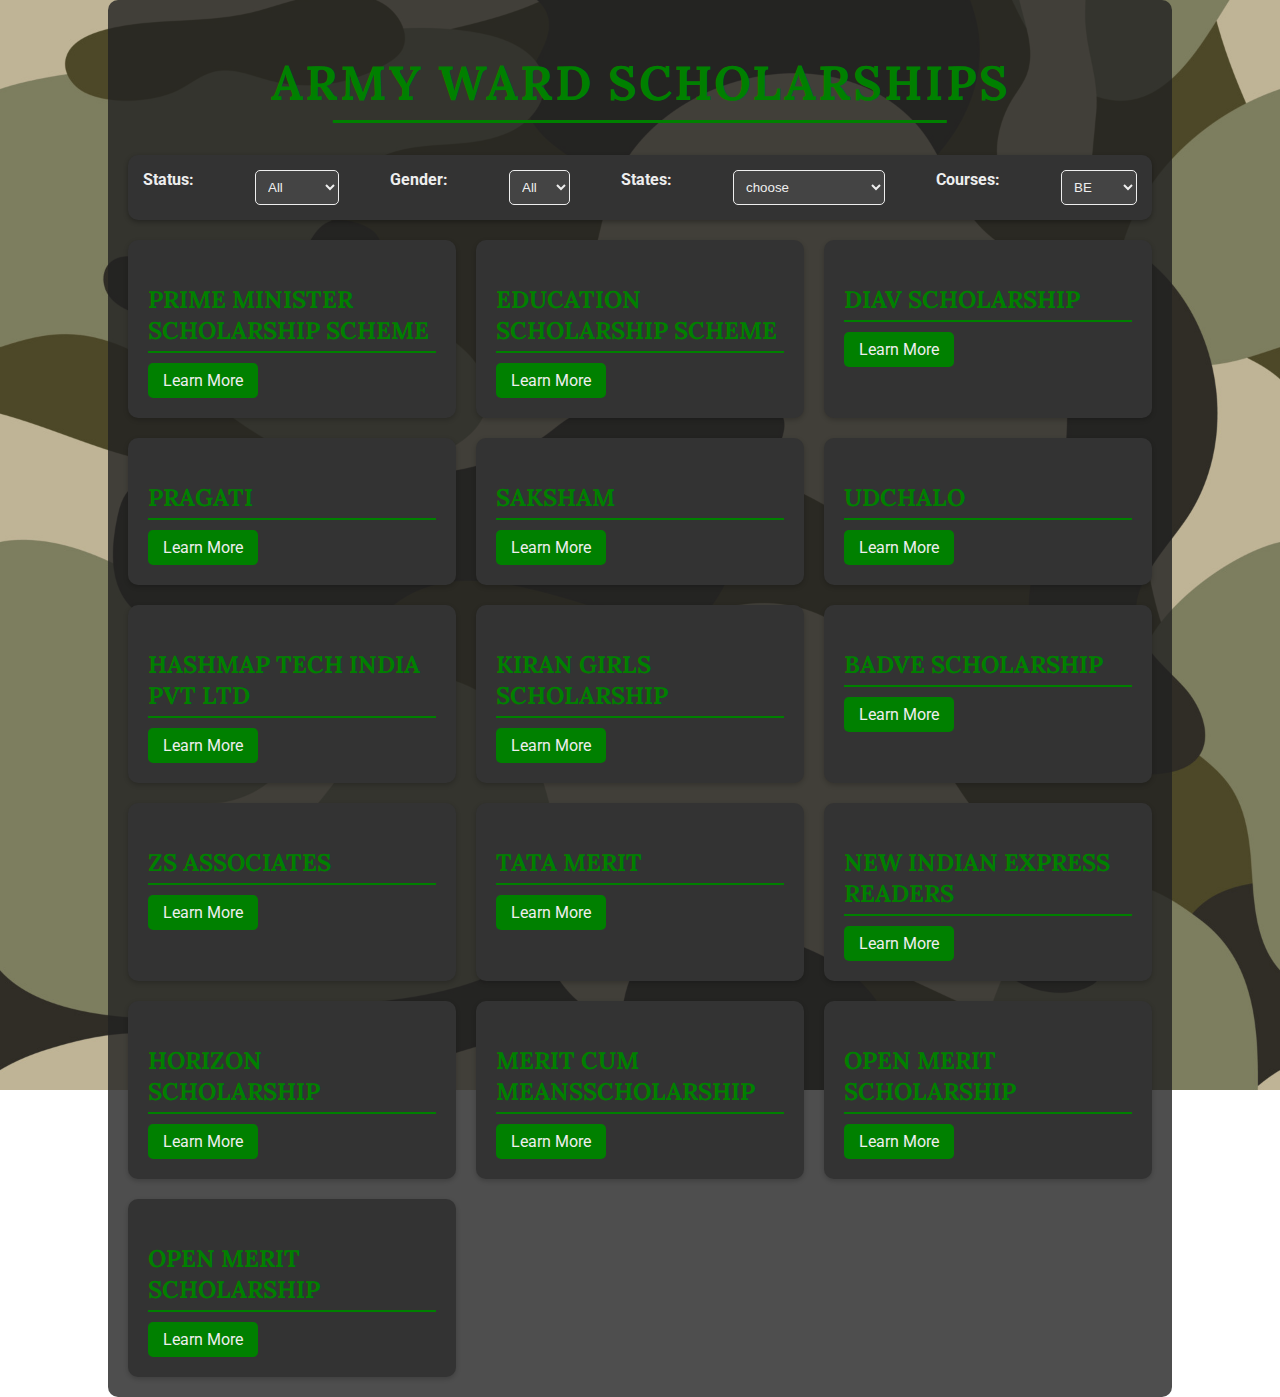
<file: index.html>
<!DOCTYPE html>
<html>
<head>
  <title>Army Ward Scholarships</title>
  <link rel="stylesheet" href="style.css">
  <link href="https://fonts.googleapis.com/css2?family=Roboto:wght@400;700&family=Lora:wght@600&display=swap" rel="stylesheet"> 
</head>
<body>
  <!-- <link rel="icon" href="images.png" type="image/png"> -->
  <div class="container">
    <header>
      <h1>Army Ward Scholarships</h1>
    </header>

    <div class="filter-options">
      <label for="status">Status:</label>
      <select id="status">
        <option value="">All</option>
        <option value="retired">Retired</option>
        <option value="widow">Widow</option>
        <option value="serving">Serving</option>
      </select>

      <label for="gender">Gender:</label>
      <select id="gender">
        <option value="">All</option>
        <option value="boy">Boy</option>
        <option value="girl">Girl</option>
      </select>

      <label for="states">States:</label>
<select id="states">
  <option value="choose">choose</option>
  <option value="andhra_pradesh">Andhra Pradesh</option>
  <option value="arunachal_pradesh">Arunachal Pradesh</option>
  <option value="assam">Assam</option>
  <option value="bihar">Bihar</option>
  <option value="chhattisgarh">Chhattisgarh</option>
  <option value="goa">Goa</option>
  <option value="gujarat">Gujarat</option>
  <option value="haryana">Haryana</option>
  <option value="himachal_pradesh">Himachal Pradesh</option>
  <option value="jharkhand">Jharkhand</option>
  <option value="karnataka">Karnataka</option>
  <option value="kerala">Kerala</option>
  <option value="madhya_pradesh">Madhya Pradesh</option>
  <option value="maharashtra">Maharashtra</option>
  <option value="manipur">Manipur</option>
  <option value="meghalaya">Meghalaya</option>
  <option value="mizoram">Mizoram</option>
  <option value="nagaland">Nagaland</option>
  <option value="odisha">Odisha</option>
  <option value="punjab">Punjab</option>
  <option value="rajasthan">Rajasthan</option>
  <option value="sikkim">Sikkim</option>
  <option value="tamil_nadu">Tamil Nadu</option>
  <option value="telangana">Telangana</option>
  <option value="tripura">Tripura</option>
  <option value="uttar_pradesh">Uttar Pradesh</option>
  <option value="uttarakhand">Uttarakhand</option>
  <option value="west_bengal">West Bengal</option>
</select>

      </select>

      <label for="courses">Courses:</label>
      <select id="courses">
        <option value="be">BE</option>
        <option value="btech">BTech</option>
        <option value="bca">BCA</option>
        <option value="bsc">BSc</option>
        <option value="barch">BArch</option>
      </select>
    </div>

    <div class="scholarship-list">
      <!-- Scholarship items will be added here dynamically -->
    </div>
  </div>

  <script src="script.js"></script>
</body>
</html>
</file>
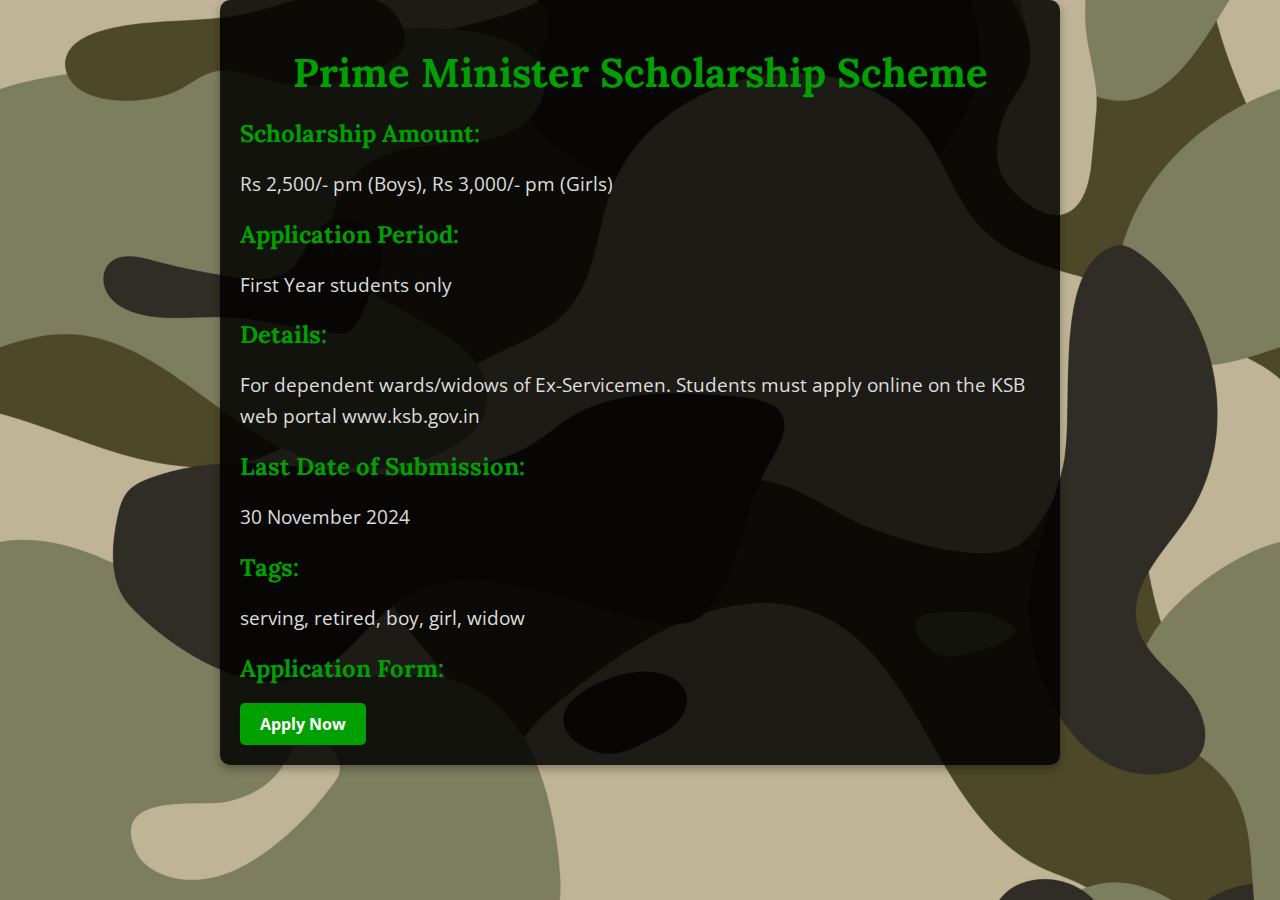
<file: scholarship1.html>
<!DOCTYPE html>
<html>
<head>
  <title>Prime Minister Scholarship Scheme</title>
  <link href="https://fonts.googleapis.com/css2?family=Lora:wght@700&family=Open+Sans:wght@400;600&display=swap" rel="stylesheet">
  <style>
    body {
      font-family: 'Open Sans', sans-serif;
      margin: 0;
      padding: 0;
      background-image: url(vecteezy_camouflage-seamless-pattern-green-black-and-khaki-color_13800553.jpg);
      background-size: cover;
      background-position: center;
      background-attachment: fixed;
      color: #ddd;
    }
    .container {
      max-width: 800px;
      margin: auto;
      background-color: rgba(0, 0, 0, 0.85); /* Semi-transparent black for readability */
      color: #fff;
      padding: 20px;
      border-radius: 10px;
      box-shadow: 0 4px 8px rgba(0, 0, 0, 0.3);
    }
    h1 {
      font-family: 'Lora', serif;
      text-align: center;
      color: #00a000;
      font-size: 2.5em;
      margin-bottom: 20px;
    }
    h2 {
      font-family: 'Lora', serif;
      color: #00a000;
      font-size: 1.5em;
      margin-top: 15px;
    }
    p {
      font-family: 'Open Sans', sans-serif;
      font-size: 1.2em;
      color: #ddd;
      line-height: 1.6;
    }
    a {
      font-family: 'Open Sans', sans-serif;
      display: inline-block;
      background-color: #00a000;
      color: #fff;
      padding: 10px 20px;
      text-decoration: none;
      font-weight: bold;
      border-radius: 5px;
      transition: background-color 0.3s;
    }
    a:hover {
      background-color: #007700;
    }
  </style>
</head>
<body>
  <div class="container">
    <h1>Prime Minister Scholarship Scheme</h1>

    <div class="scholarship-details">
      <h2>Scholarship Amount:</h2>
      <p>Rs 2,500/- pm (Boys), Rs 3,000/- pm (Girls)</p>

      <h2>Application Period:</h2>
      <p>First Year students only</p>

      <h2>Details:</h2>
      <p>For dependent wards/widows of Ex-Servicemen. Students must apply online on the KSB web portal www.ksb.gov.in</p>

      <h2>Last Date of Submission:</h2>
      <p>30 November 2024</p>

      <h2>Tags:</h2>
      <p>serving, retired, boy, girl, widow</p>

      <h2>Application Form:</h2>
      <a href="https://www.desw.gov.in/prime-ministers-scholarship-scheme-pmss" target="_blank">Apply Now</a>
    </div>
  </div>
</body>
</html>
</file>
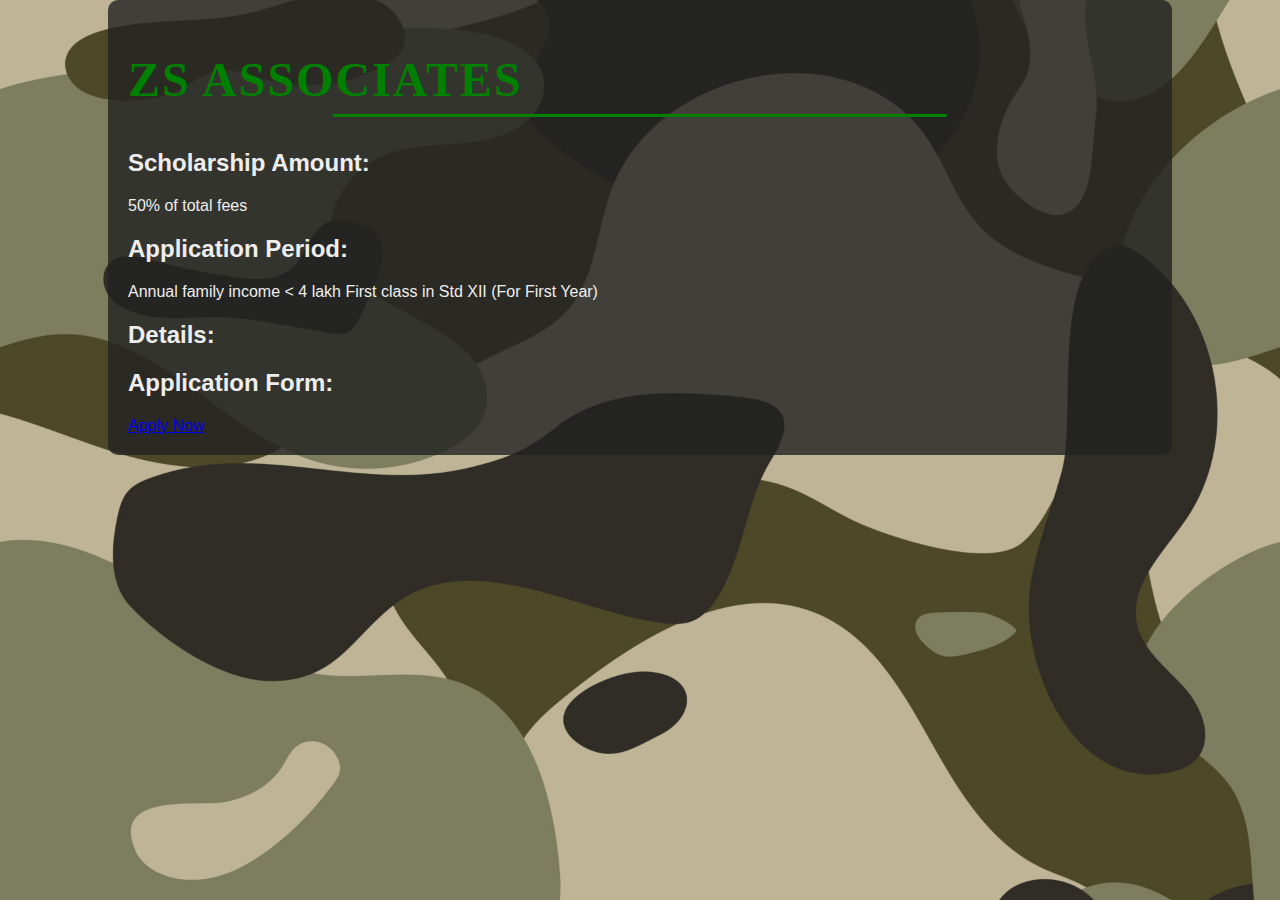
<file: scholarship10.html>
<!DOCTYPE html>
<html>
<head>
  <title>ZS ASSOCIATES</title>
  <link rel="stylesheet" href="style.css">
</head>
<body>
  <div class="container">
    <h1>ZS ASSOCIATES</h1>

    <div class="scholarship-details">
      <h2>Scholarship Amount:</h2>
      <p>50% of total fees</p>

      <h2>Application Period:</h2>
      <p>Annual family income < 4 lakh First class in Std XII (For First Year)</p>

      <h2>Details:</h2>
      <p></p>

      <h2>Application Form:</h2>
      <a href="https://www.example.com/scholarship10-form" target="_blank">Apply Now</a>
    </div>
  </div>
</body>
</html>
</file>
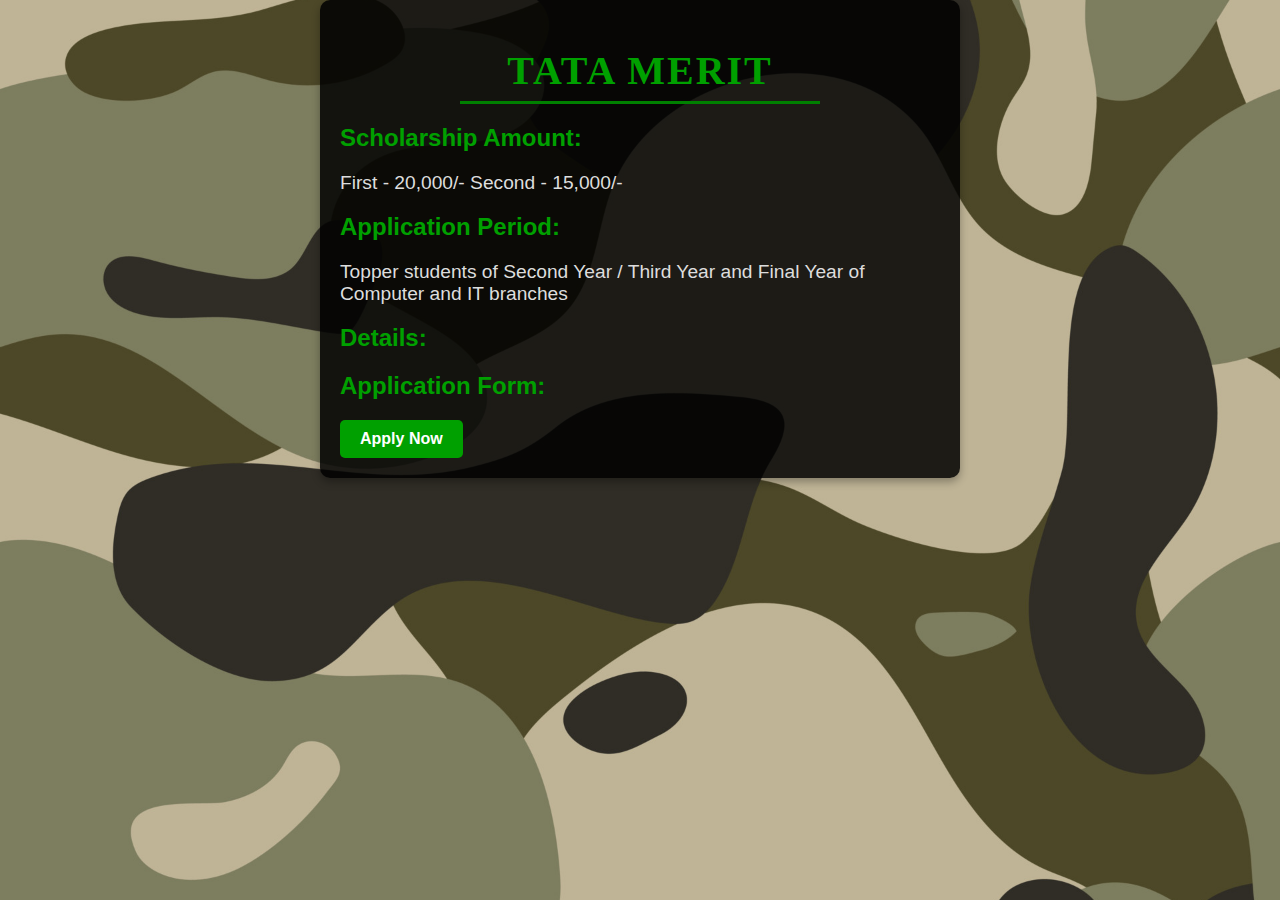
<file: scholarship11.html>
<!DOCTYPE html>
<html>
<head>
  <title>TATA MERIT</title>
  <link rel="stylesheet" href="style.css">
</head>
<style>
    body {
      font-family: Arial, sans-serif;
      margin: 0;
      padding: 0;
      background-image: url(vecteezy_camouflage-seamless-pattern-green-black-and-khaki-color_13800553.jpg); /* Use the path to the uploaded image */
      background-size: cover;
      background-position: center;
      background-attachment: fixed;
    }
    .container {
      max-width: 600px;
      margin: auto;
      background-color: rgba(0, 0, 0, 0.85); /* Semi-transparent black for readability */
      color: #fff;
      padding: 20px;
      border-radius: 10px;
      box-shadow: 0 4px 8px rgba(0, 0, 0, 0.3);
    }
    h1 {
      text-align: center;
      color: #00a000;
      font-size: 2.5em;
      margin-bottom: 20px;
    }
    h2 {
      color: #00a000;
      font-size: 1.5em;
      margin-top: 15px;
    }
    p {
      font-size: 1.2em;
      color: #ddd;
    }
    a {
      display: inline-block;
      background-color: #00a000;
      color: #fff;
      padding: 10px 20px;
      text-decoration: none;
      font-weight: bold;
      border-radius: 5px;
      transition: background-color 0.3s;
    }
    a:hover {
      background-color: #007700;
    }
  </style>
<body>
  <div class="container">
    <h1>TATA MERIT</h1>

    <div class="scholarship-details">
      <h2>Scholarship Amount:</h2>
      <p>First - 20,000/- Second - 15,000/-</p>

      <h2>Application Period:</h2>
      <p>Topper students of Second Year / Third Year and Final Year of Computer and IT branches</p>

      <h2>Details:</h2>
      <p></p>

      <h2>Application Form:</h2>
      <a href="https://www.example.com/scholarship11-form" target="_blank">Apply Now</a>
    </div>
  </div>
</body>
</html>
</file>
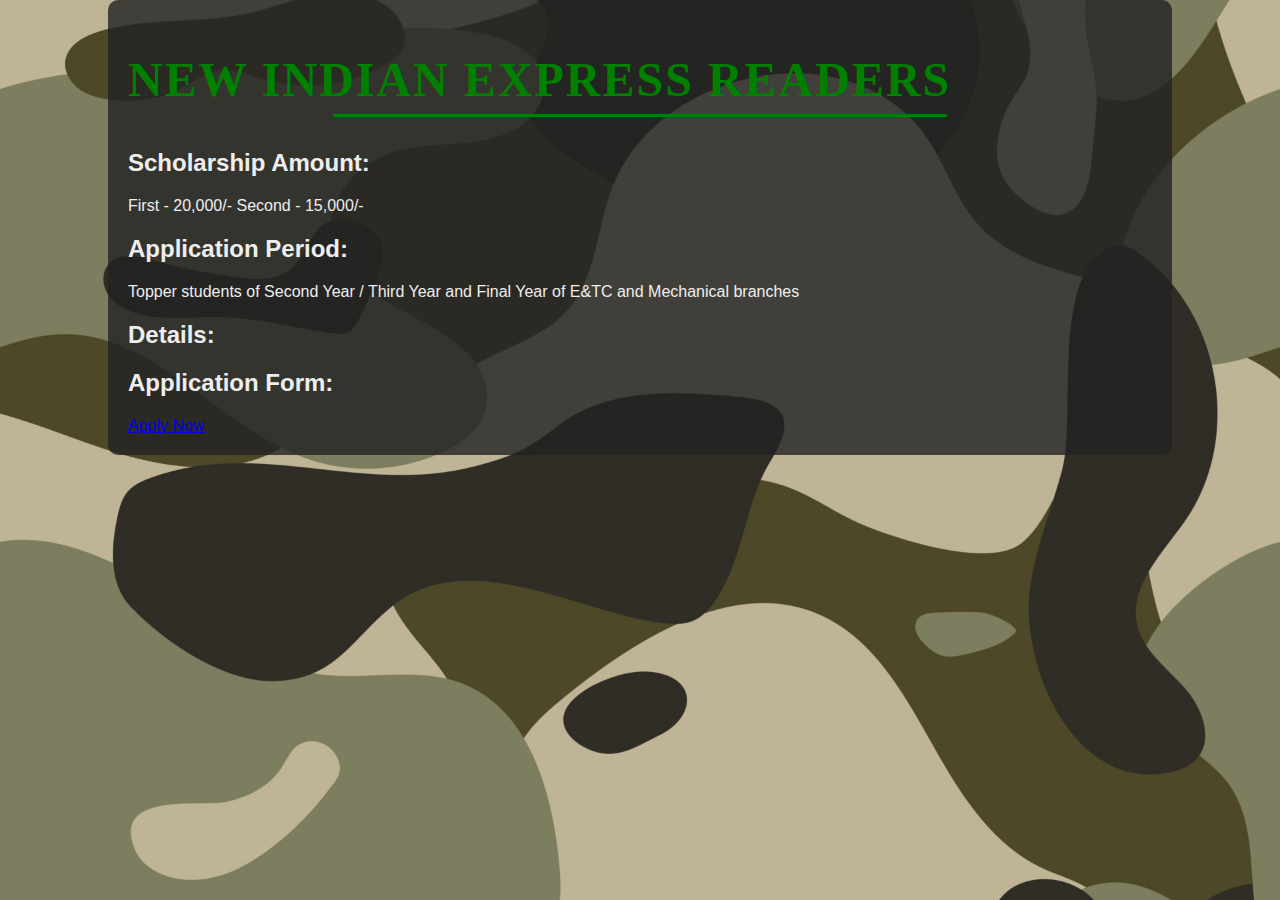
<file: scholarship12.html>
<!DOCTYPE html>
<html>
<head>
  <title>NEW INDIAN EXPRESS READERS</title>
  <link rel="stylesheet" href="style.css">
</head>
<body>
  <div class="container">
    <h1>NEW INDIAN EXPRESS READERS</h1>

    <div class="scholarship-details">
      <h2>Scholarship Amount:</h2>
      <p>First - 20,000/- Second - 15,000/-</p>

      <h2>Application Period:</h2>
      <p>Topper students of Second Year / Third Year and Final Year of E&TC and Mechanical branches</p>

      <h2>Details:</h2>
      <p></p>

      <h2>Application Form:</h2>
      <a href="https://www.example.com/scholarship12-form" target="_blank">Apply Now</a>
    </div>
  </div>
</body>
</html>
</file>
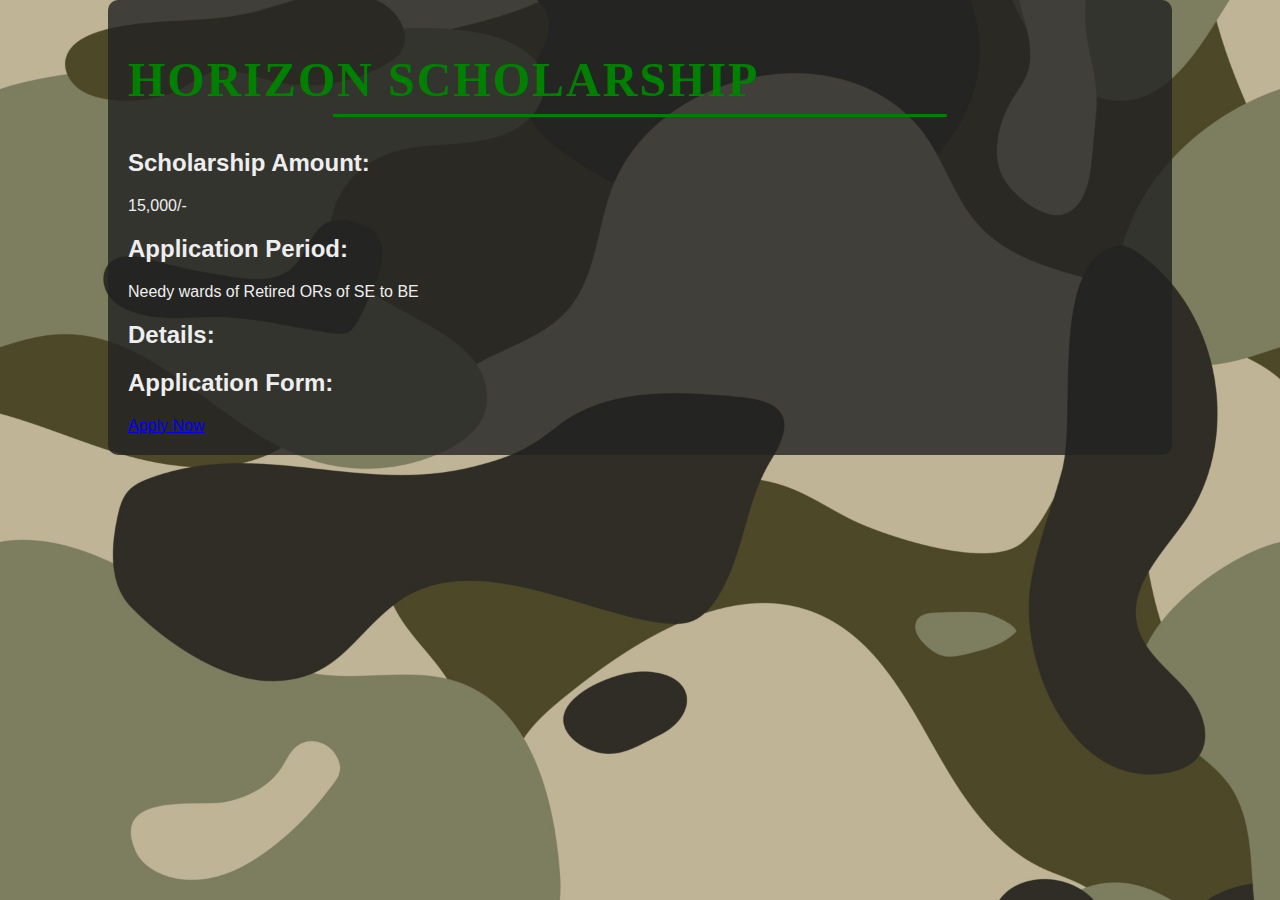
<file: scholarship13.html>
<!DOCTYPE html>
<html>
<head>
  <title>HORIZON SCHOLARSHIP</title>
  <link rel="stylesheet" href="style.css">
</head>
<body>
  <div class="container">
    <h1>HORIZON SCHOLARSHIP</h1>

    <div class="scholarship-details">
      <h2>Scholarship Amount:</h2>
      <p>15,000/-</p>

      <h2>Application Period:</h2>
      <p>Needy wards of Retired ORs of SE to BE</p>

      <h2>Details:</h2>
      <p></p>

      <h2>Application Form:</h2>
      <a href="https://www.example.com/scholarship13-form" target="_blank">Apply Now</a>
    </div>
  </div>
</body>
</html>
</file>
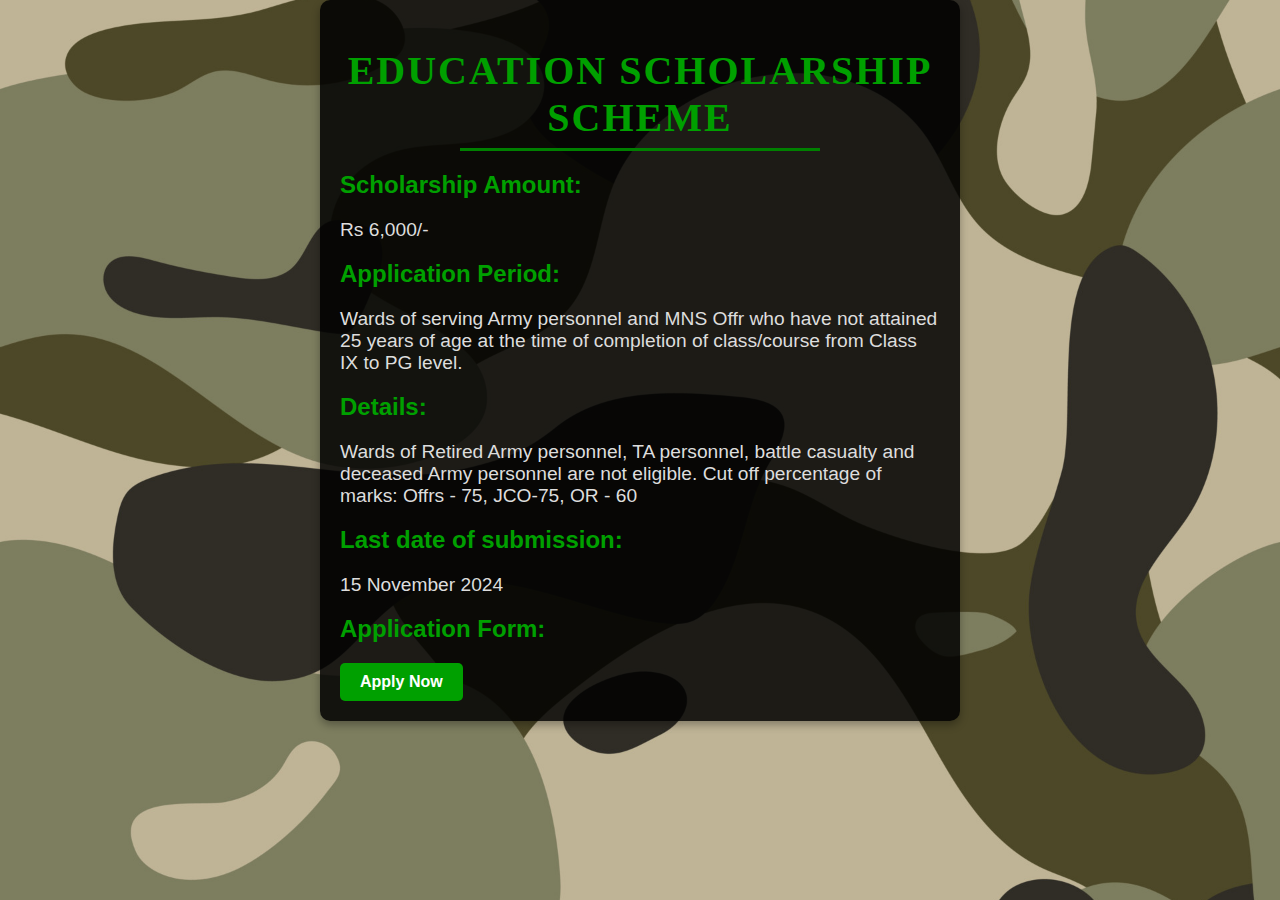
<file: scholarship2.html>
<!DOCTYPE html>
<html>
<head>
  <title>Education Scholarship Scheme</title>
  <link rel="stylesheet" href="style.css">
</head>
<style>
    body {
      font-family: Arial, sans-serif;
      margin: 0;
      padding: 0;
      background-image: url(vecteezy_camouflage-seamless-pattern-green-black-and-khaki-color_13800553.jpg); /* Use the path to the uploaded image */
      background-size: cover;
      background-position: center;
      background-attachment: fixed;
    }
    .container {
      max-width: 600px;
      margin: auto;
      background-color: rgba(0, 0, 0, 0.85); /* Semi-transparent black for readability */
      color: #fff;
      padding: 20px;
      border-radius: 10px;
      box-shadow: 0 4px 8px rgba(0, 0, 0, 0.3);
    }
    h1 {
      text-align: center;
      color: #00a000;
      font-size: 2.5em;
      margin-bottom: 20px;
    }
    h2 {
      color: #00a000;
      font-size: 1.5em;
      margin-top: 15px;
    }
    p {
      font-size: 1.2em;
      color: #ddd;
    }
    a {
      display: inline-block;
      background-color: #00a000;
      color: #fff;
      padding: 10px 20px;
      text-decoration: none;
      font-weight: bold;
      border-radius: 5px;
      transition: background-color 0.3s;
    }
    a:hover {
      background-color: #007700;
    }
  </style>
<body>
  <div class="container">
    <h1>Education Scholarship Scheme</h1>

    <div class="scholarship-details">
      <h2>Scholarship Amount:</h2>
      <p>Rs 6,000/-</p>

      <h2>Application Period:</h2>
      <p>Wards of serving Army personnel and MNS Offr who have not attained 25 years of age at the time of completion of class/course from Class IX to PG level.</p>

      <h2>Details:</h2>
      <p>Wards of Retired Army personnel, TA personnel, battle casualty and deceased Army personnel are not eligible. Cut off percentage of marks: Offrs - 75, JCO-75, OR - 60</p>

      <h2>Last date of submission:</h2>
      <p>15 November 2024</p>

      <h2>Application Form:</h2>
      <a href="https://www.education.gov.in/scholarships-education-loan-0" target="_blank">Apply Now</a>
    </div>
  </div>
</body>
</html>
</file>
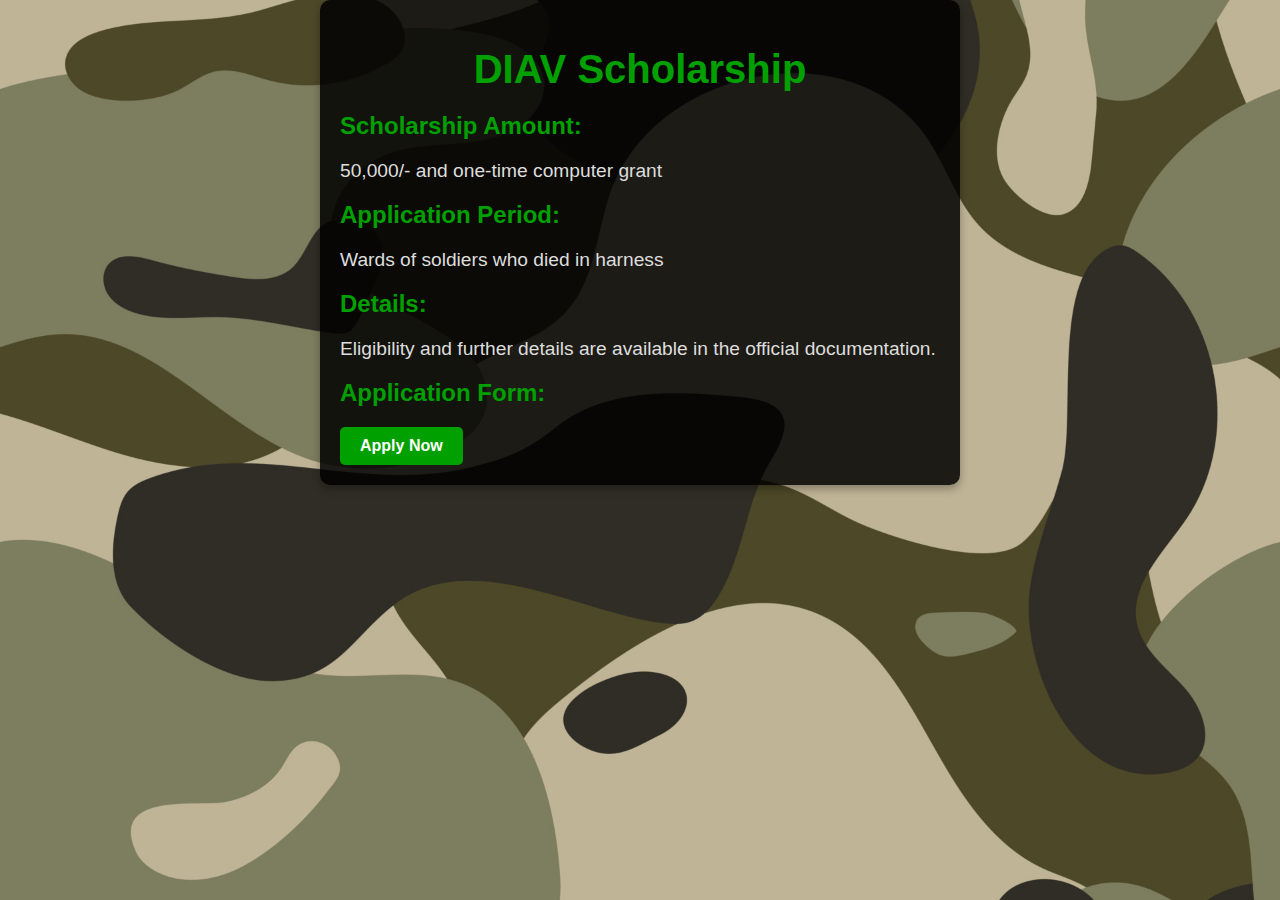
<file: scholarship3.html>
<!DOCTYPE html>
<html>
<head>
  <title>DIAV Scholarship</title>
  <style>
    body {
      font-family: Arial, sans-serif;
      margin: 0;
      padding: 0;
      background-image: url(vecteezy_camouflage-seamless-pattern-green-black-and-khaki-color_13800553.jpg); /* Use the path to the uploaded image */
      background-size: cover;
      background-position: center;
      background-attachment: fixed;
    }
    .container {
      max-width: 600px;
      margin: auto;
      background-color: rgba(0, 0, 0, 0.85); /* Semi-transparent black for readability */
      color: #fff;
      padding: 20px;
      border-radius: 10px;
      box-shadow: 0 4px 8px rgba(0, 0, 0, 0.3);
    }
    h1 {
      text-align: center;
      color: #00a000;
      font-size: 2.5em;
      margin-bottom: 20px;
    }
    h2 {
      color: #00a000;
      font-size: 1.5em;
      margin-top: 15px;
    }
    p {
      font-size: 1.2em;
      color: #ddd;
    }
    a {
      display: inline-block;
      background-color: #00a000;
      color: #fff;
      padding: 10px 20px;
      text-decoration: none;
      font-weight: bold;
      border-radius: 5px;
      transition: background-color 0.3s;
    }
    a:hover {
      background-color: #007700;
    }
  </style>
</head>
<body>
  <div class="container">
    <h1>DIAV Scholarship</h1>

    <div class="scholarship-details">
      <h2>Scholarship Amount:</h2>
      <p>50,000/- and one-time computer grant</p>

      <h2>Application Period:</h2>
      <p>Wards of soldiers who died in harness</p>

      <h2>Details:</h2>
      <p>Eligibility and further details are available in the official documentation.</p>

      <h2>Application Form:</h2>
      <a href="https://www.example.com/scholarship3-form" target="_blank">Apply Now</a>
    </div>
  </div>
</body>
</html>
</file>
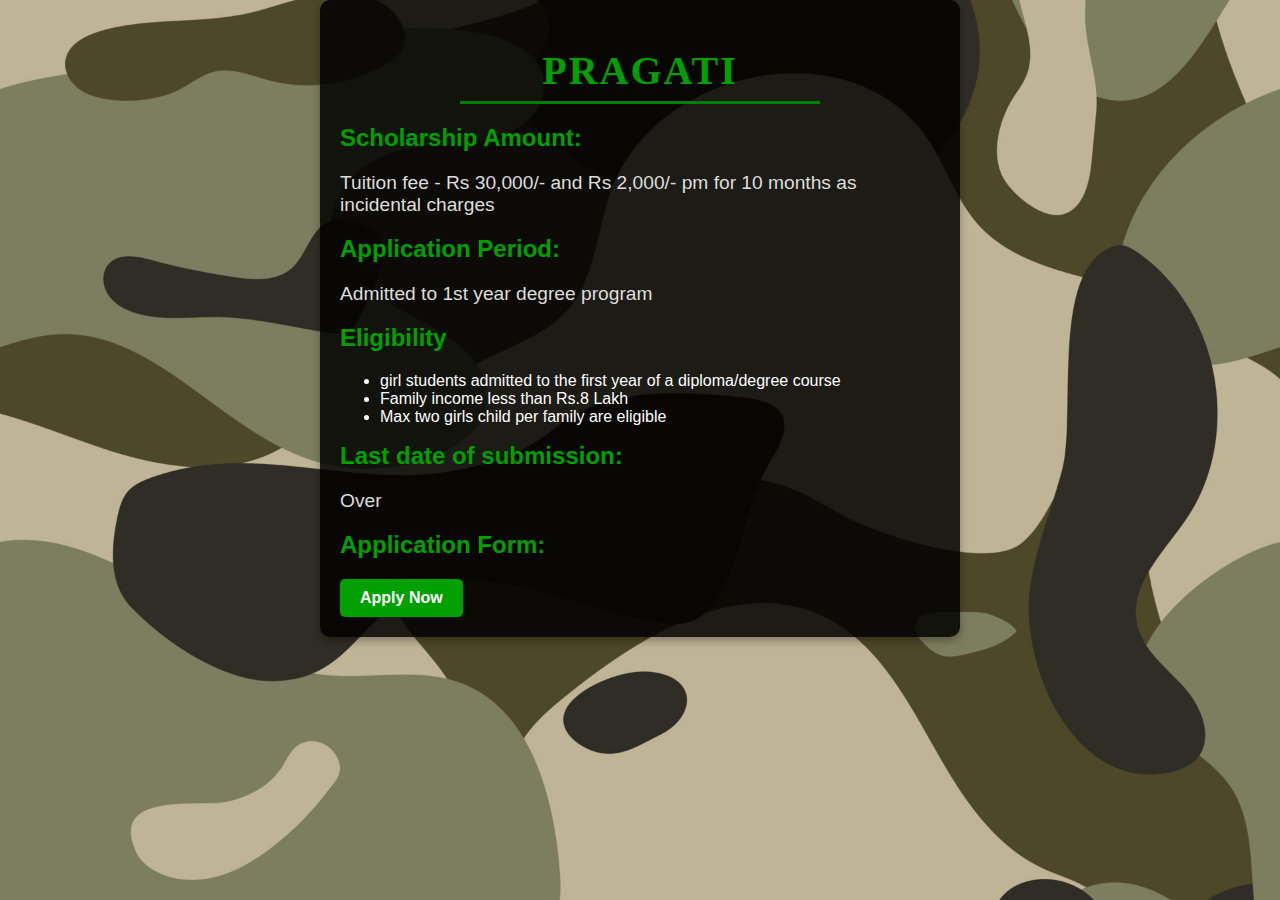
<file: scholarship4.html>
<!DOCTYPE html>
<html>
<head>
  <title>PRAGATI</title>
  <link rel="stylesheet" href="style.css">
</head>
<style>
    body {
      font-family: Arial, sans-serif;
      margin: 0;
      padding: 0;
      background-image: url(vecteezy_camouflage-seamless-pattern-green-black-and-khaki-color_13800553.jpg); /* Use the path to the uploaded image */
      background-size: cover;
      background-position: center;
      background-attachment: fixed;
    }
    .container {
      max-width: 600px;
      margin: auto;
      background-color: rgba(0, 0, 0, 0.85); /* Semi-transparent black for readability */
      color: #fff;
      padding: 20px;
      border-radius: 10px;
      box-shadow: 0 4px 8px rgba(0, 0, 0, 0.3);
    }
    h1 {
      text-align: center;
      color: #00a000;
      font-size: 2.5em;
      margin-bottom: 20px;
    }
    h2 {
      color: #00a000;
      font-size: 1.5em;
      margin-top: 15px;
    }
    p {
      font-size: 1.2em;
      color: #ddd;
    }
    a {
      display: inline-block;
      background-color: #00a000;
      color: #fff;
      padding: 10px 20px;
      text-decoration: none;
      font-weight: bold;
      border-radius: 5px;
      transition: background-color 0.3s;
    }
    a:hover {
      background-color: #007700;
    }
  </style>
<body>
  <div class="container">
    <h1>PR<style>
    body {
      font-family: Arial, sans-serif;
      margin: 0;
      padding: 0;
      background-image: url(vecteezy_camouflage-seamless-pattern-green-black-and-khaki-color_13800553.jpg); /* Use the path to the uploaded image */
      background-size: cover;
      background-position: center;
      background-attachment: fixed;
    }
    .container {
      max-width: 600px;
      margin: auto;
      background-color: rgba(0, 0, 0, 0.85); /* Semi-transparent black for readability */
      color: #fff;
      padding: 20px;
      border-radius: 10px;
      box-shadow: 0 4px 8px rgba(0, 0, 0, 0.3);
    }
    h1 {
      text-align: center;
      color: #00a000;
      font-size: 2.5em;
      margin-bottom: 20px;
    }
    h2 {
      color: #00a000;
      font-size: 1.5em;
      margin-top: 15px;
    }
    p {
      font-size: 1.2em;
      color: #ddd;
    }
    a {
      display: inline-block;
      background-color: #00a000;
      color: #fff;
      padding: 10px 20px;
      text-decoration: none;
      font-weight: bold;
      border-radius: 5px;
      transition: background-color 0.3s;
    }
    a:hover {
      background-color: #007700;
    }
  </style>AGATI</h1>

    <div class="scholarship-details">
      <h2>Scholarship Amount:</h2>
      <p>Tuition fee - Rs 30,000/- and Rs 2,000/- pm for 10 months as incidental charges</p>

      <h2>Application Period:</h2>
      <p>Admitted to 1st year degree program</p>

      <h2>Eligibility</h2>
      <ul>
        <li>girl students admitted to the first year of a diploma/degree course</li>
        <li>Family income less than Rs.8 Lakh</li>
        <li>Max two girls child per family are eligible</li>
      </ul>

      <h2>Last date of submission:</h2>
      <p>Over</p>

      <h2>Application Form:</h2>
      <a href="https://www.aicte-india.org/schemes/students-development-schemes/Pragati/General-Instructions" target="_blank">Apply Now</a>
    </div>
  </div>
</body>
</html>
</file>
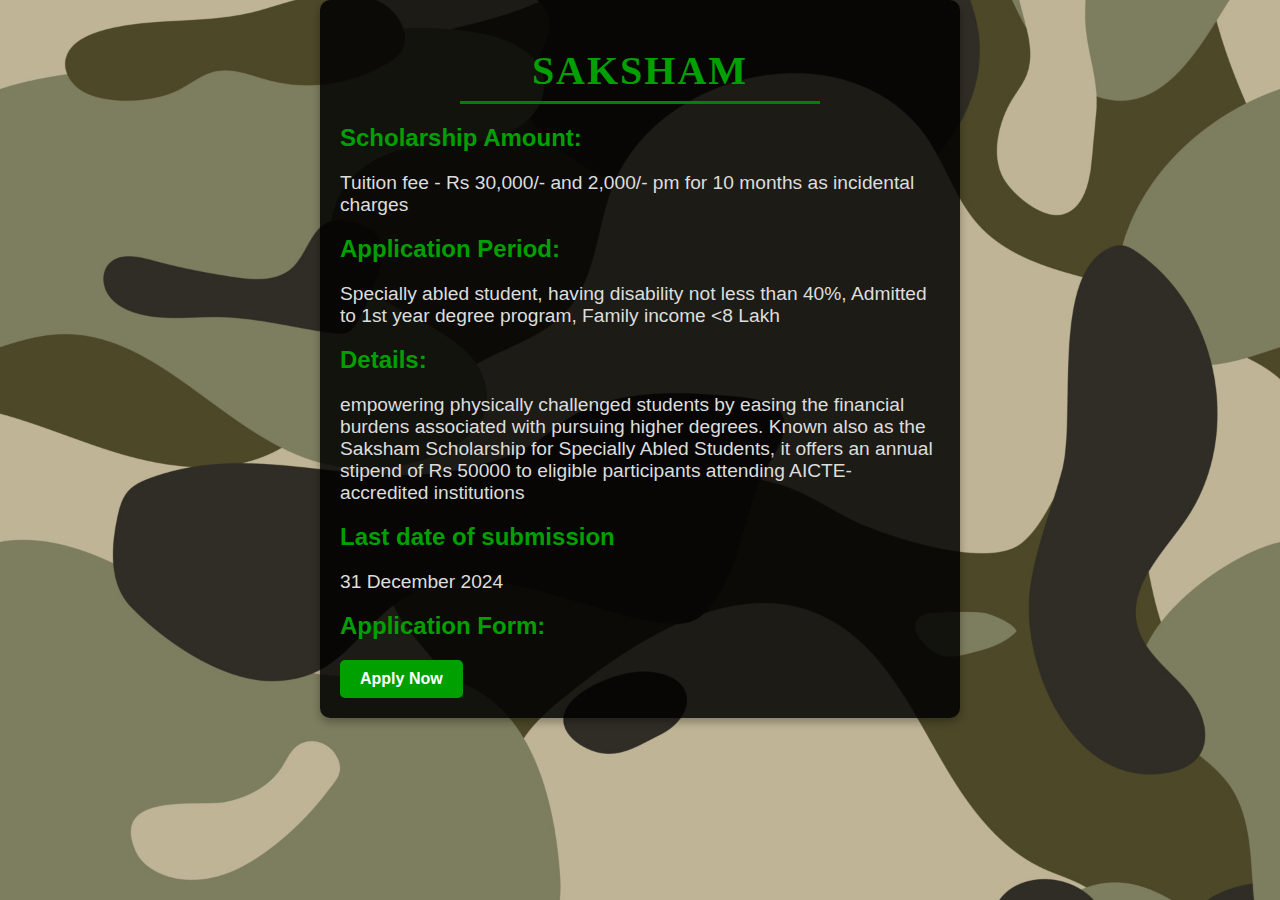
<file: scholarship5.html>
<!DOCTYPE html>
<html>
<head>
  <title>SAKSHAM</title>
  <link rel="stylesheet" href="style.css">
</head>
<style>
    body {
      font-family: Arial, sans-serif;
      margin: 0;
      padding: 0;
      background-image: url(vecteezy_camouflage-seamless-pattern-green-black-and-khaki-color_13800553.jpg); /* Use the path to the uploaded image */
      background-size: cover;
      background-position: center;
      background-attachment: fixed;
    }
    .container {
      max-width: 600px;
      margin: auto;
      background-color: rgba(0, 0, 0, 0.85); /* Semi-transparent black for readability */
      color: #fff;
      padding: 20px;
      border-radius: 10px;
      box-shadow: 0 4px 8px rgba(0, 0, 0, 0.3);
    }
    h1 {
      text-align: center;
      color: #00a000;
      font-size: 2.5em;
      margin-bottom: 20px;
    }
    h2 {
      color: #00a000;
      font-size: 1.5em;
      margin-top: 15px;
    }
    p {
      font-size: 1.2em;
      color: #ddd;
    }
    a {
      display: inline-block;
      background-color: #00a000;
      color: #fff;
      padding: 10px 20px;
      text-decoration: none;
      font-weight: bold;
      border-radius: 5px;
      transition: background-color 0.3s;
    }
    a:hover {
      background-color: #007700;
    }
  </style>
<body>
  <div class="container">
    <h1>SAKSHAM</h1>

    <div class="scholarship-details">
      <h2>Scholarship Amount:</h2>
      <p>Tuition fee - Rs 30,000/- and 2,000/- pm for 10 months as incidental charges</p>

      <h2>Application Period:</h2>
      <p>Specially abled student, having disability not less than 40%, Admitted to 1st year degree program, Family income <8 Lakh</p>

      <h2>Details:</h2>
      <p>empowering physically challenged students by easing the financial burdens associated with pursuing higher degrees. Known also as the Saksham Scholarship for Specially Abled Students, it offers an annual stipend of Rs 50000 to eligible participants attending AICTE-accredited institutions</p>

      <h2>Last date of submission</h2>
      <p>31 December 2024</p>

      <h2>Application Form:</h2>
      <a href="https://www.myscheme.gov.in/schemes/sak-deg" target="_blank">Apply Now</a>
    </div>
  </div>
</body>
</html>
</file>
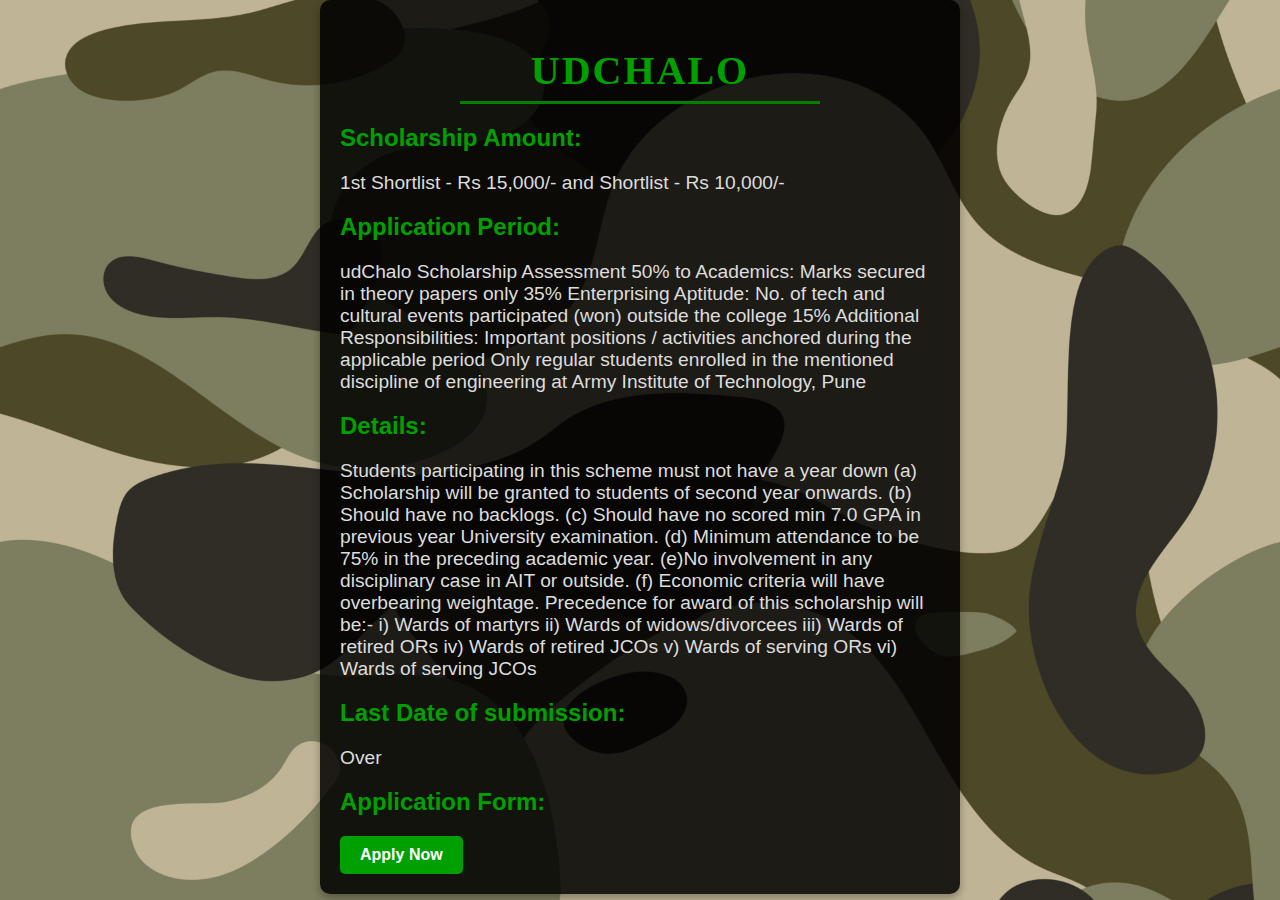
<file: scholarship6.html>
<!DOCTYPE html>
<html>
<head>
  <title>UDCHALO</title>
  <link rel="stylesheet" href="style.css">
</head>
<style>
    body {
      font-family: Arial, sans-serif;
      margin: 0;
      padding: 0;
      background-image: url(vecteezy_camouflage-seamless-pattern-green-black-and-khaki-color_13800553.jpg); /* Use the path to the uploaded image */
      background-size: cover;
      background-position: center;
      background-attachment: fixed;
    }
    .container {
      max-width: 600px;
      margin: auto;
      background-color: rgba(0, 0, 0, 0.85); /* Semi-transparent black for readability */
      color: #fff;
      padding: 20px;
      border-radius: 10px;
      box-shadow: 0 4px 8px rgba(0, 0, 0, 0.3);
    }
    h1 {
      text-align: center;
      color: #00a000;
      font-size: 2.5em;
      margin-bottom: 20px;
    }
    h2 {
      color: #00a000;
      font-size: 1.5em;
      margin-top: 15px;
    }
    p {
      font-size: 1.2em;
      color: #ddd;
    }
    a {
      display: inline-block;
      background-color: #00a000;
      color: #fff;
      padding: 10px 20px;
      text-decoration: none;
      font-weight: bold;
      border-radius: 5px;
      transition: background-color 0.3s;
    }
    a:hover {
      background-color: #007700;
    }
  </style>

<body>
  <div class="container">
    <h1>UDCHALO</h1>

    <div class="scholarship-details">
      <h2>Scholarship Amount:</h2>
      <p>1st Shortlist - Rs 15,000/- and Shortlist - Rs 10,000/-</p>

      <h2>Application Period:</h2>
      <p>udChalo Scholarship Assessment 50% to Academics: Marks secured in theory papers only 35% Enterprising Aptitude: No. of tech and cultural events participated (won) outside the college 15% Additional Responsibilities: Important positions / activities anchored during the applicable period Only regular students enrolled in the mentioned discipline of engineering at Army Institute of Technology, Pune</p>

      <h2>Details:</h2>
      <p>Students participating in this scheme must not have a year down (a) Scholarship will be granted to students of second year onwards. (b) Should have no backlogs. (c) Should have no scored min 7.0 GPA in previous year University examination. (d) Minimum attendance to be 75% in the preceding academic year. (e)No involvement in any disciplinary case in AIT or outside. (f) Economic criteria will have overbearing weightage. Precedence for award of this scholarship will be:- i) Wards of martyrs ii) Wards of widows/divorcees iii) Wards of retired ORs iv) Wards of retired JCOs v) Wards of serving ORs vi) Wards of serving JCOs</p>

      <h2>Last Date of submission:</h2>
      <p>Over</p>

      <h2>Application Form:</h2>
      <a href="https://aitpune.com/Notices/Notice%20No%20136%20-%20Udchalo%20Scholarship.pdf" target="_blank">Apply Now</a>
    </div>
  </div>
</body>
</html>
</file>
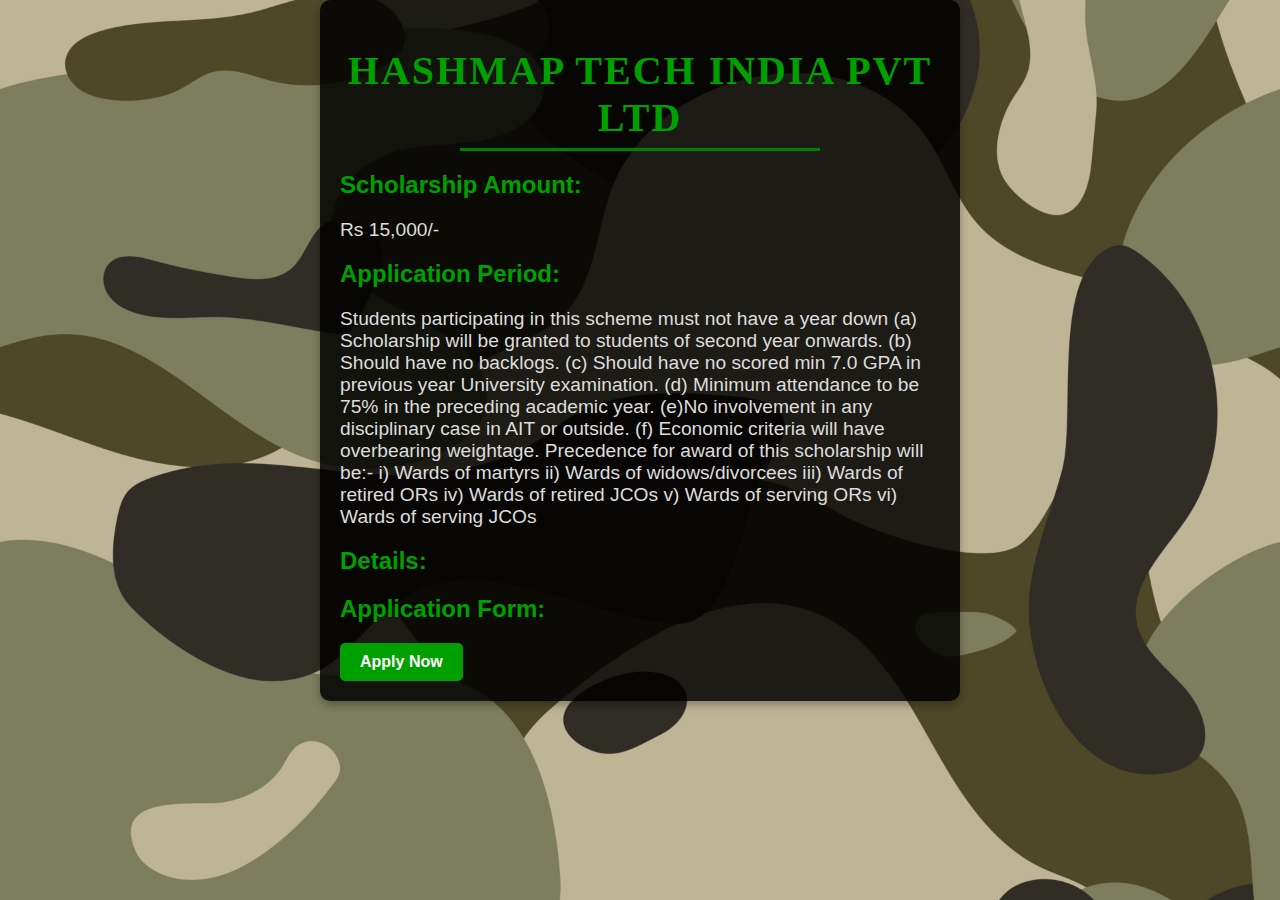
<file: scholarship7.html>
<!DOCTYPE html>
<html>
<head>
  <title>HASHMAP TECH INDIA PVT LTD</title>
  <link rel="stylesheet" href="style.css">
</head>
<style>
    body {
      font-family: Arial, sans-serif;
      margin: 0;
      padding: 0;
      background-image: url(vecteezy_camouflage-seamless-pattern-green-black-and-khaki-color_13800553.jpg); /* Use the path to the uploaded image */
      background-size: cover;
      background-position: center;
      background-attachment: fixed;
    }
    .container {
      max-width: 600px;
      margin: auto;
      background-color: rgba(0, 0, 0, 0.85); /* Semi-transparent black for readability */
      color: #fff;
      padding: 20px;
      border-radius: 10px;
      box-shadow: 0 4px 8px rgba(0, 0, 0, 0.3);
    }
    h1 {
      text-align: center;
      color: #00a000;
      font-size: 2.5em;
      margin-bottom: 20px;
    }
    h2 {
      color: #00a000;
      font-size: 1.5em;
      margin-top: 15px;
    }
    p {
      font-size: 1.2em;
      color: #ddd;
    }
    a {
      display: inline-block;
      background-color: #00a000;
      color: #fff;
      padding: 10px 20px;
      text-decoration: none;
      font-weight: bold;
      border-radius: 5px;
      transition: background-color 0.3s;
    }
    a:hover {
      background-color: #007700;
    }
  </style>
<body>
  <div class="container">
    <h1>HASHMAP TECH INDIA PVT LTD</h1>

    <div class="scholarship-details">
      <h2>Scholarship Amount:</h2>
      <p>Rs 15,000/-</p>

      <h2>Application Period:</h2>
      <p>Students participating in this scheme must not have a year down (a) Scholarship will be granted to students of second year onwards. (b) Should have no backlogs. (c) Should have no scored min 7.0 GPA in previous year University examination. (d) Minimum attendance to be 75% in the preceding academic year. (e)No involvement in any disciplinary case in AIT or outside. (f) Economic criteria will have overbearing weightage. Precedence for award of this scholarship will be:- i) Wards of martyrs ii) Wards of widows/divorcees iii) Wards of retired ORs iv) Wards of retired JCOs v) Wards of serving ORs vi) Wards of serving JCOs</p>

      <h2>Details:</h2>
      <p></p>

      <h2>Application Form:</h2>
      <a href="https://scholarships.gov.in/" target="_blank">Apply Now</a>
    </div>
  </div>
</body>
</html>
</file>
<file: style.css>
body {
  background: url(vecteezy_camouflage-seamless-pattern-green-black-and-khaki-color_13800553.jpg) no-repeat center center fixed;
  background-size: cover;
  color: #eee;
  font-family: 'Roboto', sans-serif;
  margin: 0;
  padding: 0;
}

.container {
  background-color: rgba(34, 34, 34, 0.8);
  width: 80%;
  margin: 0 auto;
  padding: 20px;
  border-radius: 10px;
}

header {
  text-align: center;
  margin-bottom: 20px;
}

h1 {
  font-family: 'Lora', serif;
  color: #008000;
  font-size: 3em;
  text-transform: uppercase;
  letter-spacing: 2px;
  font-weight: bold;
  padding-bottom: 10px;
  position: relative;
}

h1::after {
  content: '';
  display: block;
  width: 60%;
  height: 3px;
  background-color: #008000;
  margin: 0 auto;
  position: absolute;
  left: 50%;
  bottom: 0;
  transform: translateX(-50%);
}

.filter-options {
  display: flex;
  justify-content: space-between;
  margin-bottom: 20px;
  background-color: #333;
  padding: 15px;
  border-radius: 10px;
  box-shadow: 0 2px 5px rgba(0, 0, 0, 0.3);
  font-family: 'Roboto', sans-serif;
}

.filter-options label {
  margin-right: 10px;
  font-weight: bold;
}

.filter-options select {
  padding: 8px;
  border: 1px solid #eee;
  border-radius: 5px;
  background-color: #444;
  color: #eee;
  transition: all 0.3s ease;
}

.filter-options select:hover {
  background-color: #555;
  border-color: #008000;
}

.scholarship-list {
  display: grid;
  grid-template-columns: repeat(auto-fit, minmax(300px, 1fr));
  gap: 20px;
}

.scholarship-item {
  background-color: #333;
  padding: 20px;
  border-radius: 10px;
  box-shadow: 0 2px 5px rgba(0, 0, 0, 0.2);
  transition: transform 0.3s ease, box-shadow 0.3s ease;
}

.scholarship-item:hover {
  transform: translateY(-5px) scale(1.03);
  box-shadow: 0 6px 15px rgba(0, 128, 0, 0.4);
}

.scholarship-item h3 {
  color: #008000;
  font-size: 1.5em;
  margin-bottom: 10px;
  border-bottom: 2px solid #008000;
  padding-bottom: 5px;
  text-transform: uppercase;
  font-family: 'Lora', serif;
}

.scholarship-item p {
  font-size: 1em;
  color: #ccc;
  line-height: 1.5;
  margin-bottom: 15px;
}

.scholarship-item a {
  display: inline-block;
  padding: 8px 15px;
  background-color: #008000;
  color: #eee;
  text-decoration: none;
  border-radius: 5px;
  font-family: 'Roboto', sans-serif;
  transition: background-color 0.3s ease;
}

.scholarship-item a:hover {
  background-color: #006400;
}
</file>
